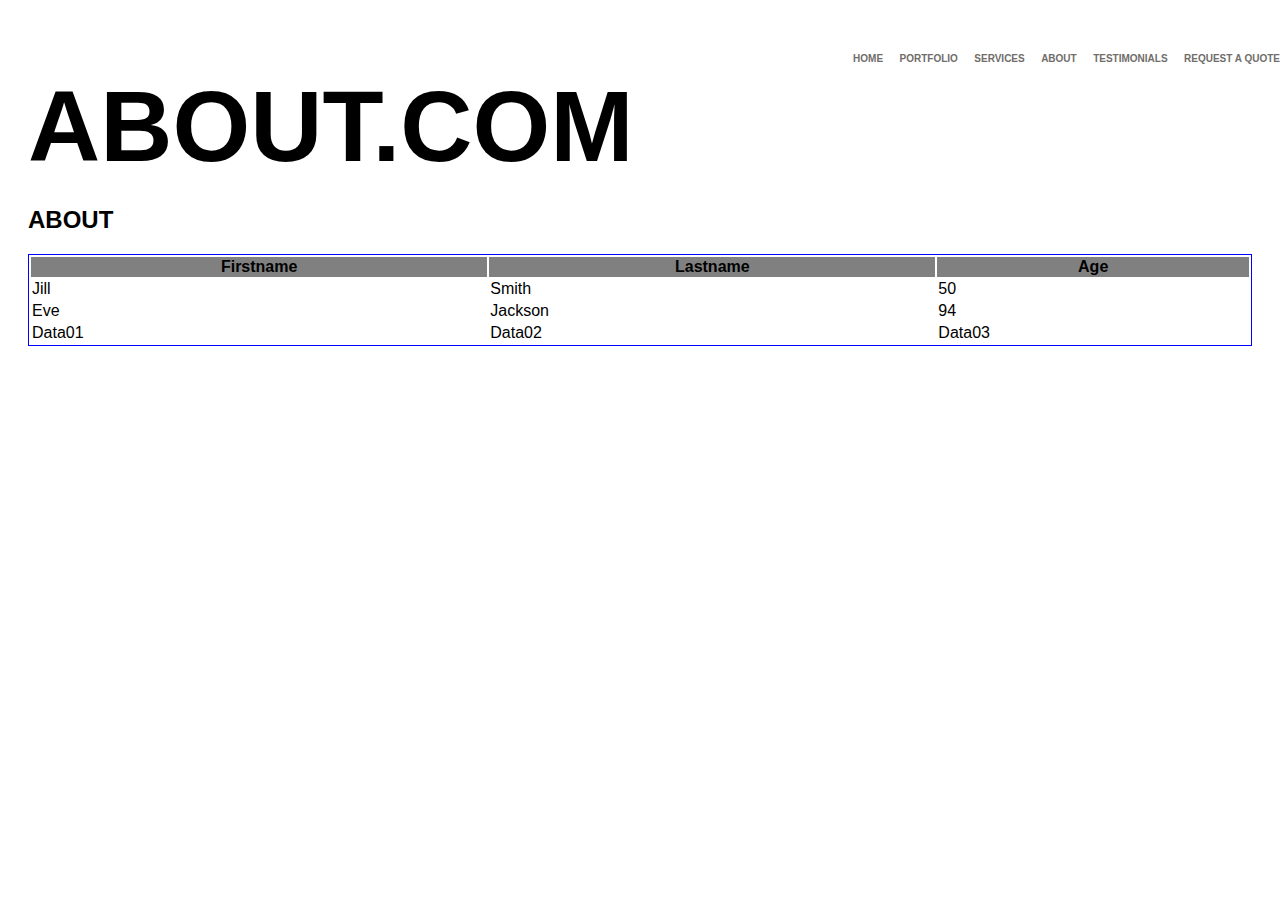
<file: public_html/about.html>
<!DOCTYPE html>

<html>
    <head>
        <title>TODO supply a title</title>
        <meta charset="UTF-8">
        <meta name="viewport" content="width=device-width, initial-scale=1.0">
        <link href="assets/css/about.css" rel="stylesheet" type="text/css" />
        
 
    </head>
    <body>
        <div id="header">
            <ul id="menu">
                <li><a href="index.html">Home</a></li>
                <li><a href="portfolio.html">Portfolio</a></li>
                <li><a href="services.html">Services</a></li>
                <li><a href="about">About</a></li>
                <li><a href="testimonials">Testimonials</a></li>
                <li><a href="requestaquote">Request a Quote</a></li>
            </ul>             
         </div>
        
        <div class="main">

            <h1><span class="anpit">ABOUT.COM</span></h1>
  

        <h2>ABOUT</h2>
 
        <div class="row">
<!--          <div class="column">
            <div class="content">
              <img src="assets/images/aboutme.jpg" alt="Aboutme" style="width:100%">
              <h3>My Travel</h3>
              <p>I like to travel mountains.</p>
            </div>
          </div>
          <div class="column">
            <div class="content">
              <img src="assets/images/lights.jpg" alt="Lights" style="width:100%">
              <h3>My Interest</h3>
              <p>I like working with technologies.</p>
            </div>
          </div>-->
<table class="table" style="width:100%">
    <thead>
         <tr>
            <th>Firstname</th>
            <th>Lastname</th> 
            <th>Age</th>
        </tr>
    </thead>
    <tbody>
          <tr>
            <td>Jill</td>
            <td>Smith</td> 
            <td>50</td>
          </tr>
          <tr>
            <td>Eve</td>
            <td>Jackson</td> 
            <td>94</td>
          </tr>
    </tbody>
    <tfoot>
        <tr>
            <td>
                Data01
            </td>
            <td>
                Data02
            </td>
            <td>
                Data03
            </td>
            
        </tr>
    </tfoot>
 

</table>
        </div>

        <!-- END MAIN -->
        </div>
        
        
    </body>
</html>
</file>
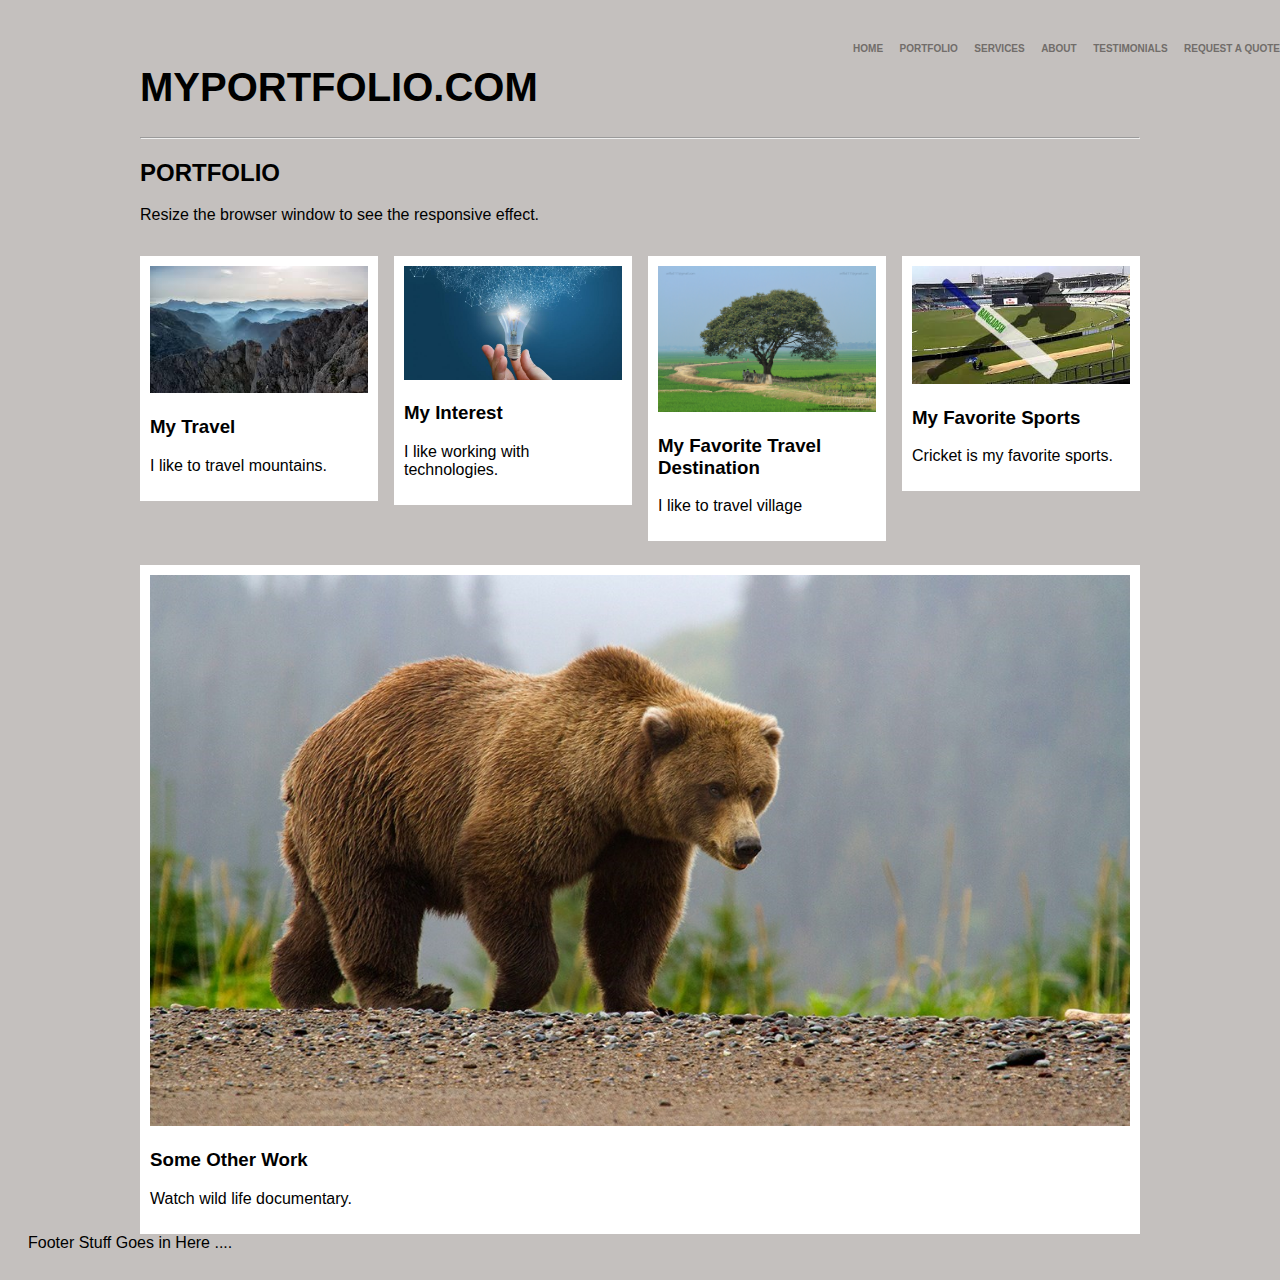
<file: public_html/portfolio.html>
<!DOCTYPE html>
<html>
    <head>
        <title>Portfolio</title>
        <meta charset="UTF-8">
        <meta name="viewport" content="width=device-width, initial-scale=1.0">
        <link href="assets/css/portfolio.css" rel="stylesheet" type="text/css" />
        
    
        
    </head>

    <body>
        <div id="header">
            <ul id="menu">
                <li><a href="index.html">Home</a></li>
                <li><a href="portfolio.html">Portfolio</a></li>
                <li><a href="services.html">Services</a></li>
                <li><a href="about">About</a></li>
                <li><a href="testimonials">Testimonials</a></li>
                <li><a href="requestaquote">Request a Quote</a></li>
            </ul>                 
        <!--    <div id="logo">
                <h1>Portfolio ...</h1>
                <small>This is a portfolio page</small>
            </div> -->         
        </div>        
        <div class="main">

        <h1>MYPORTFOLIO.COM</h1>
        <hr>

        <h2>PORTFOLIO</h2>
        <p>Resize the browser window to see the responsive effect.</p>

        <!-- Portfolio Gallery Grid -->
        <div class="row">
          <div class="column">
            <div class="content">
              <img src="assets/images/mountains.jpg" alt="Mountains" style="width:100%">
              <h3>My Travel</h3>
              <p>I like to travel mountains.</p>
            </div>
          </div>
          <div class="column">
            <div class="content">
              <img src="assets/images/lights.jpg" alt="Lights" style="width:100%">
              <h3>My Interest</h3>
              <p>I like working with technologies.</p>
            </div>
          </div>
          <div class="column">
            <div class="content">
              <img src="assets/images/nature.jpg" alt="Nature" style="width:100%">
              <h3>My Favorite Travel Destination </h3>
              <p>I like to travel village</p>
            </div>
          </div>
          <div class="column">
            <div class="content">
              <img src="assets/images/cricket.jpg" alt="Mountains" style="width:100%">
              <h3>My Favorite Sports</h3>
              <p>Cricket is my favorite sports.</p>
            </div>
          </div>
        </div>

        <div class="content">
          <img src="assets/images/bear.jpg" alt="Bear" style="width:100%">
          <h3>Some Other Work</h3>
          <p>Watch wild life documentary.</p>
        </div>

        <!-- END MAIN -->
        </div>
        
        <div id="footer">
            <div class="container">         
                Footer Stuff Goes in Here ....        
            </div>
        </div>
    </body>
</html>
</file>
<file: public_html/assets/css/about.css>
#header {
    padding-top:20px;
}

ul#menu {
    margin:0px; padding:0px;
    position:absolute;
    right:0px;
}
ul#menu li {
        display:inline;
        margin-left:12px;
}
ul#menu li a {
        text-decoration:none;
        color:#716d6a;
        font-family:Verdana, Arial, Helvetica, sans-serif;
        font-size:10px;
        font-weight:bold;
        text-transform:uppercase;
}
ul#menu li a.active, ul#menu li a:hover {
        color:#211e1e;
} 


* {
    box-sizing: border-box;
}

body {
    background-color: white;
    padding: 20px;
    font-family: Arial; 
}

.anpit{
    font-size: 100px;
}

.table{
    border: 1px solid blue;
    
}

thead{
    background-color: grey;
}
</file>
<file: public_html/assets/css/portfolio.css>
#header {
    padding-top:10px;
}

ul#menu {
    margin:0px; padding:0px;
    position:absolute;
    right:0px;
}
ul#menu li {
        display:inline;
        margin-left:12px;
}
ul#menu li a {
        text-decoration:none;
        color:#716d6a;
        font-family:Verdana, Arial, Helvetica, sans-serif;
        font-size:10px;
        font-weight:bold;
        text-transform:uppercase;
}
ul#menu li a.active, ul#menu li a:hover {
        color:#211e1e;
} 

* {
    box-sizing: border-box;
  }

body {
    background-color: #c4c0be;
    padding: 20px;
    font-family: Arial;
  }             

/* Center website */
.main {
    max-width: 1000px;
    margin: auto;
}

h1 {
    font-size: 40px;
    word-break: break-all;
}

.row {
    margin: 8px -16px;
}
/* Add padding BETWEEN each column (if you want) */
.row,
.row > .column {
  padding: 8px;
}


/* Create four equal columns that floats next to each other */
.column {
    float: left;
    width: 25%;
}

/* Clear floats after rows */ 
.row:after {
  content: "";
  display: table;
  clear: both;
}

.content {
    background-color: white;
    padding: 10px;
}
</file>
